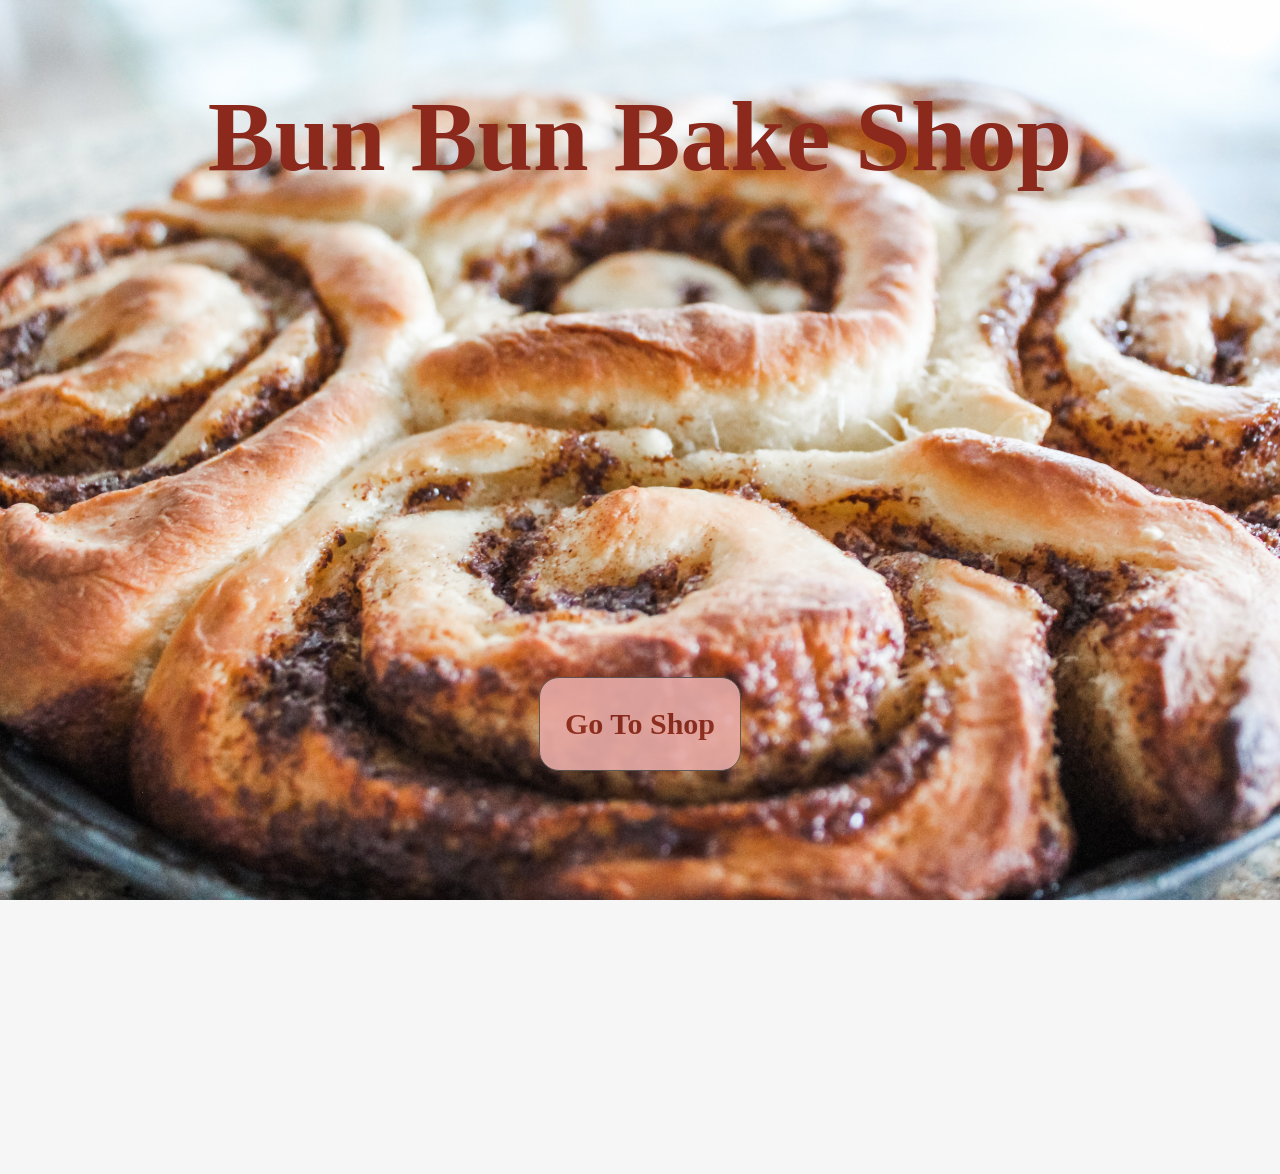
<file: index.html>
<!DOCTYPE html>
<html lang="en">
  <head>
    <meta charset="UTF-8" />
    <title>homepage</title>
    <link rel="stylesheet" href="index.css" />
  </head>

  <body class="bodyhome">
    <h1 class="hometitle">Bun Bun Bake Shop</h1>
    <div class="shop_placement">
      <a class="shop_button" href="./DecisionPage.html">Go To Shop</a>
    </div>
  </body>
</html>
</file>
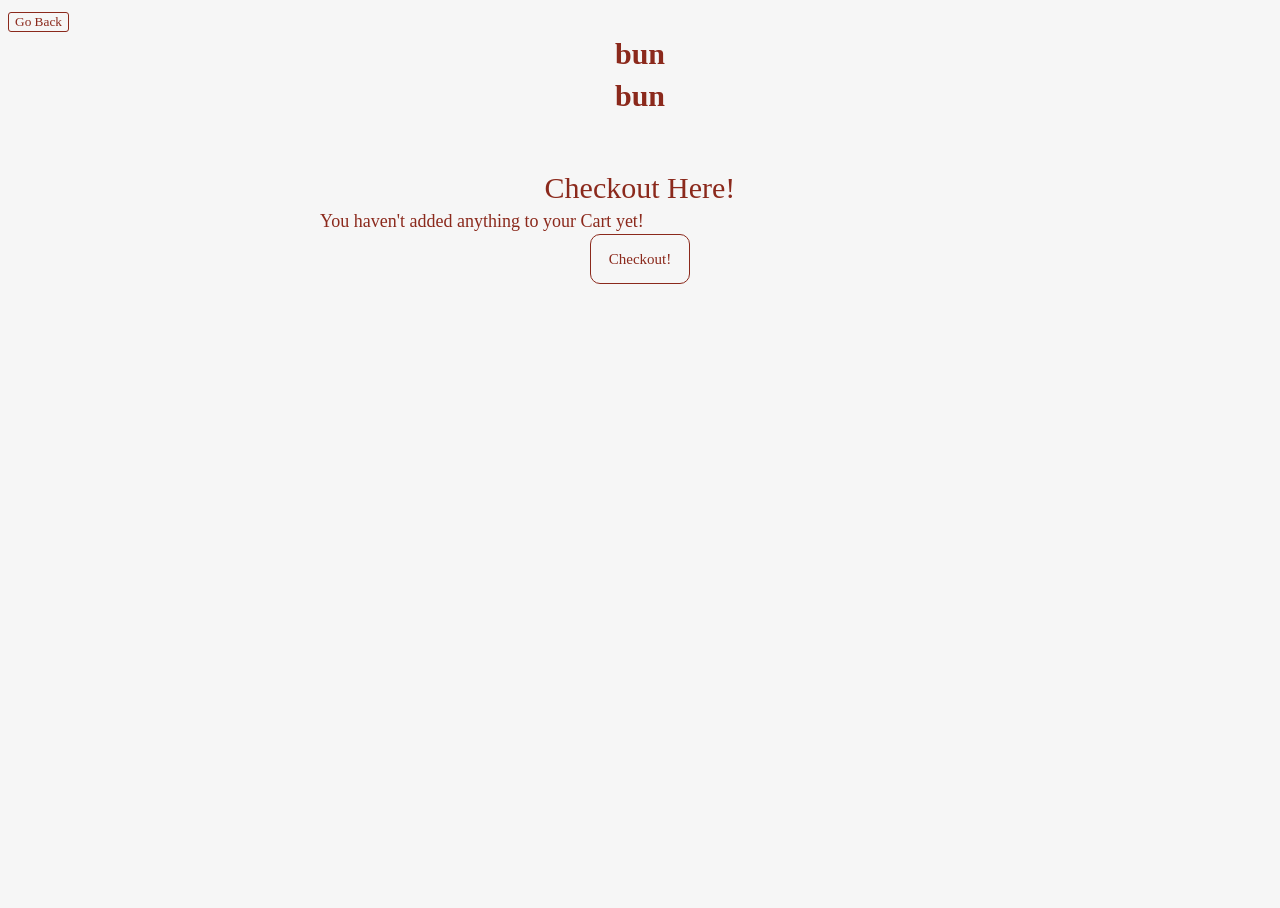
<file: Cart.html>
<!DOCTYPE html>
<html lang="en">
  <head>
    <meta charset="UTF-8" />
    <title>homepage</title>
    <link rel="stylesheet" href="index.css" />
  </head>

  <body onload="cartOnload()">
    <button onclick="window.history.go(-1); return false;">
      Go Back
    </button>
    <div>
      <a class="bunbun-logo" href="./homepage.html">bun</a>
      <a class="bunbun-logo" href="./homepage.html">bun</a>
    </div>

    <div class="cart-title">
      Checkout Here!
    </div>
    <div class="shopping-cart">
      <div id="cart-list"></div>
      <script src="./main.js"></script>
    </div>
  </body>
</html>
</file>
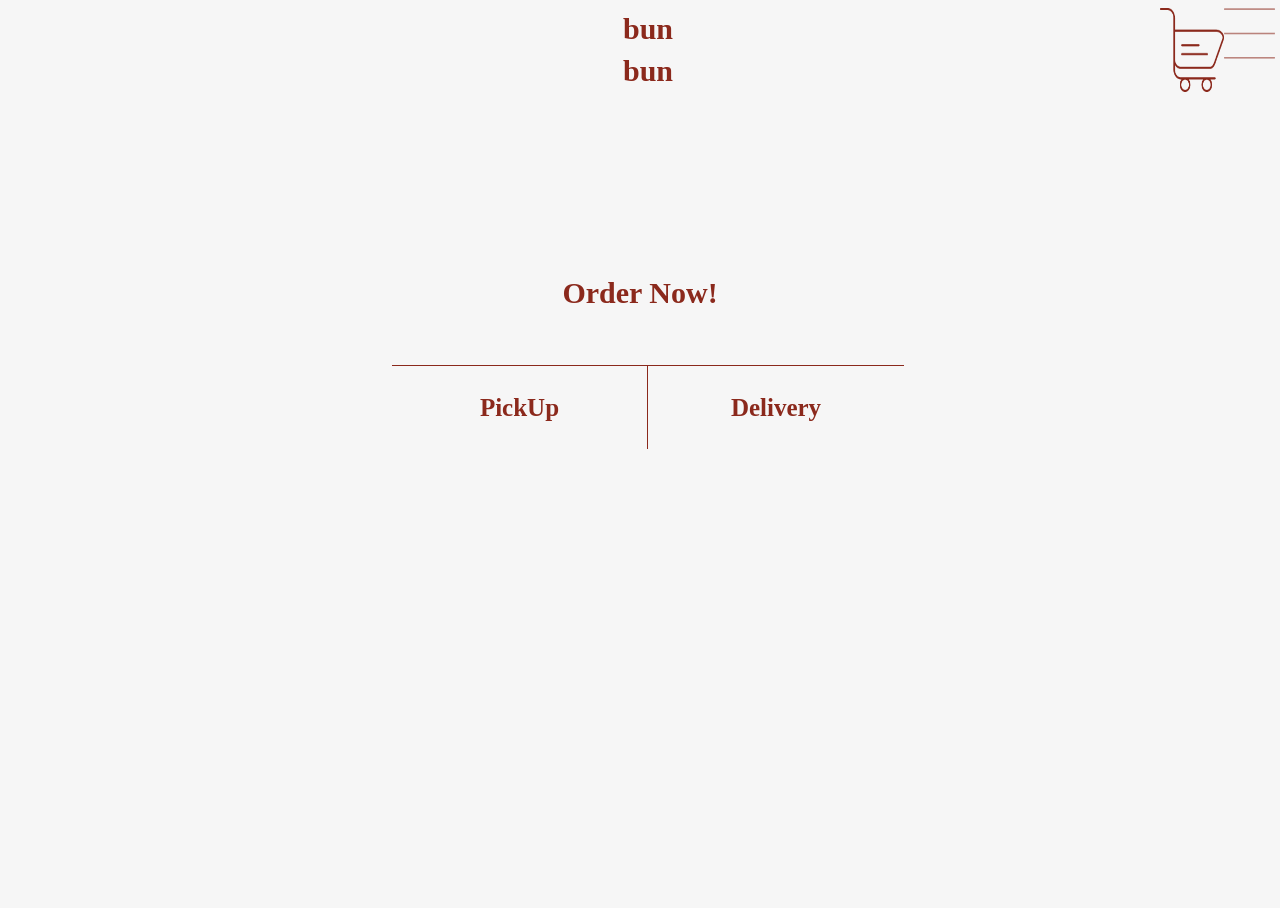
<file: DecisionPage.html>
<!DOCTYPE html>
<html lang="en">
  <head>
    <meta charset="UTF-8" />
    <title>homepage</title>
    <link rel="stylesheet" href="index.css" />
  </head>

  <body>
    <div class="shop-top">
      <div></div>
      <div>
        <a class="bunbun-logo" href="./homepage.html">bun</a>
        <a class="bunbun-logo" href="./homepage.html">bun</a>
      </div>
      <div></div>
      <div>
        <img class="cart" src="./assets/icons/shopping_cart.png" alt="cart icon"/>
      </div>
      <div>
        <img class="burger" src="./assets/icons/burger.png" alt="burger icon"/>
      </div>
    </div>
    <div class="order-title">
      Order Now!
    </div>
    <div class="shop-row2">
      <div></div>
      <div class="pick-up-toggle2">
        <a class="pick-or-del" href="./PickupPage.html">PickUp</a>
      </div>
      <div class="delivery-toggle">
        <a class="pick-or-del" href="./DeliveryPage.html">Delivery</a>
      </div>
      <div></div>
    </div>
  </body>
</html>
</file>
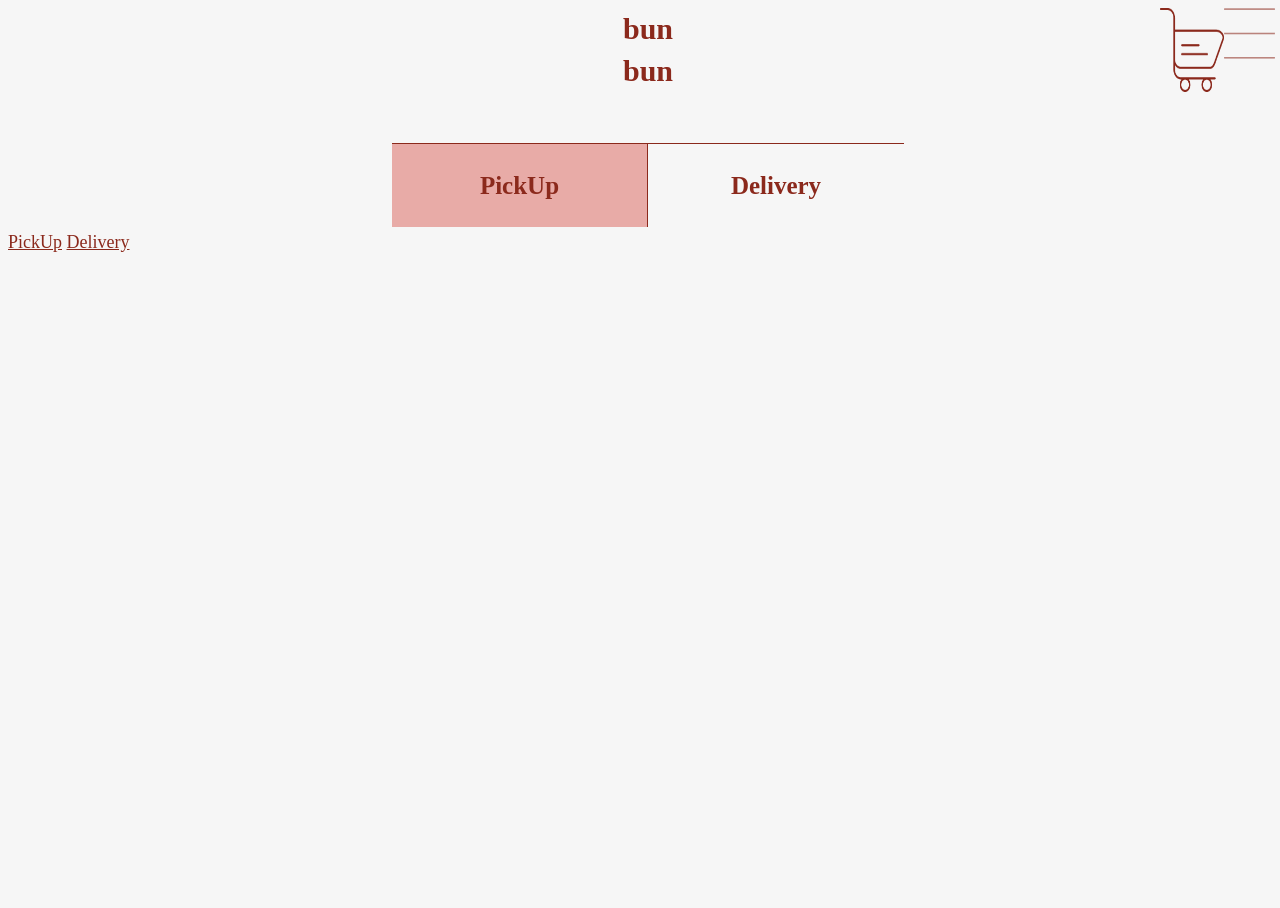
<file: DeliveryHome.html>
<!DOCTYPE html>
<html lang="en">
  <head>
    <meta charset="UTF-8" />
    <title>homepage</title>
    <link rel="stylesheet" href="index.css" />
  </head>

  <body>
    <div class="shop-top">
      <div></div>
      <div>
        <a class="bunbun-logo" href="./homepage.html">bun</a>
        <a class="bunbun-logo" href="./homepage.html">bun</a>
      </div>
      <div></div>
      <div>
        <img class="cart" src="./assets/icons/shopping_cart.png" alt="cart icon"/>
      </div>
      <div>
        <img class="burger" src="./assets/icons/burger.png" alt="burger icon"/>
      </div>
    </div>
    <div class="shop-row2">
      <div></div>
      <div class="pick-up-toggle">
        <a class="pick-or-del" href="./PickupPage.html">PickUp</a>
      </div>
      <div class="delivery-toggle">
        <a class="pick-or-del" href="./DeliveryPage.html">Delivery</a>
      </div>
      <div></div>
    </div>
    <a href="./PickupPage.html">PickUp</a>
    <a href="./DeliveryPage.html">Delivery</a>
  </body>
</html>
</file>
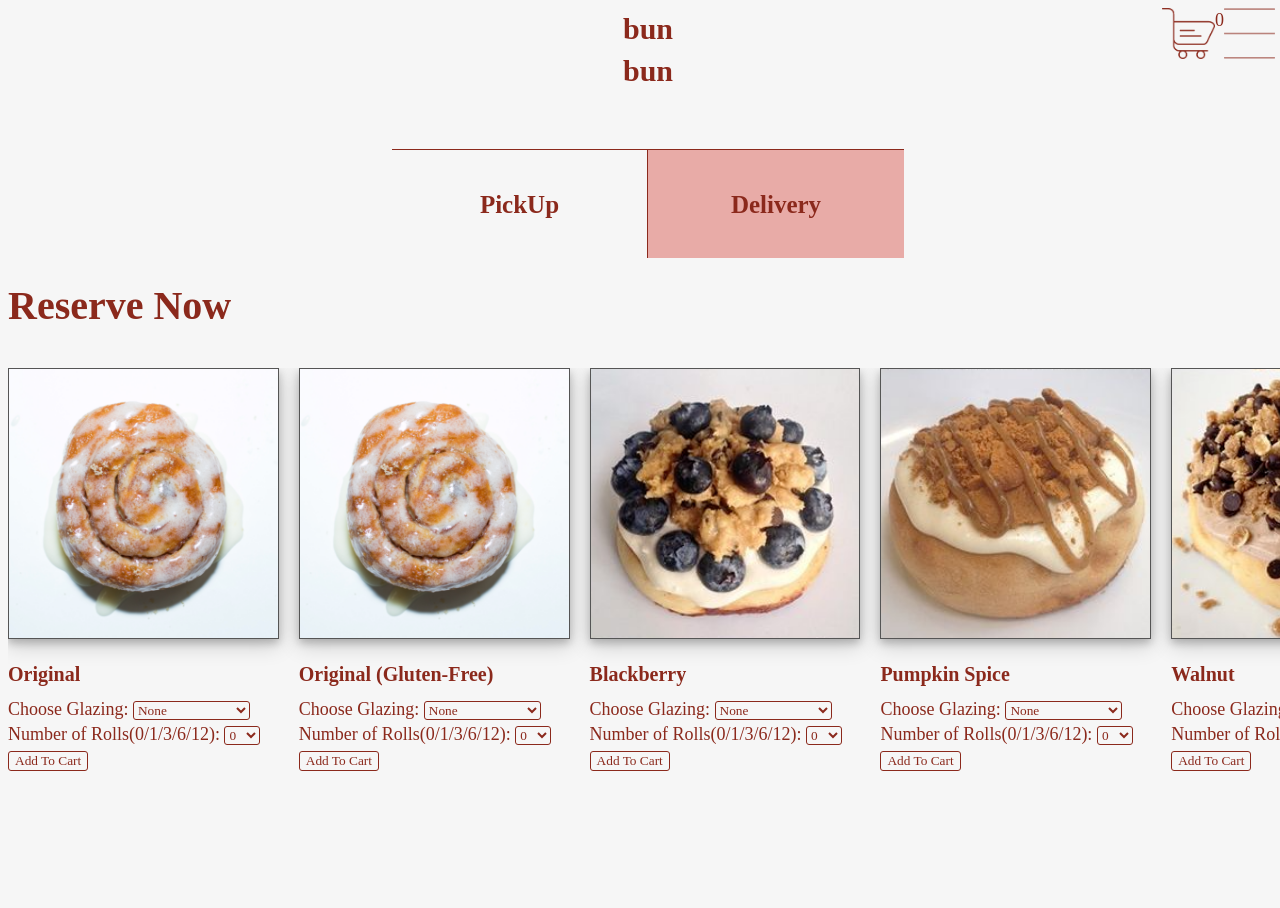
<file: DeliveryPage.html>
<!DOCTYPE html>
<html lang="en">
  <head>
    <meta charset="UTF-8" />
    <title>homepage</title>
    <link rel="stylesheet" href="index.css" />
  </head>

  <body onload="pageOnLoad()">
    <div class="shop-container">
      <div class="shop-top">
        <div></div>
        <div>
          <a class="bunbun-logo" href="./homepage.html">bun</a>
          <a class="bunbun-logo" href="./homepage.html">bun</a>
        </div>
        <div></div>
        <div class="cart-container">
          <a href="./Cart.html">
            <img
              class="cart"
              src="./assets/icons/shopping_cart.png"
              alt="cart icon"
            />
          </a>
          <div id="itemCounter"></div>
        </div>
        <div>
          <img
            class="burger"
            src="./assets/icons/burger.png"
            alt="burger icon"
          />
        </div>
      </div>
      <div class="shop-row2">
        <div></div>
        <div class="pick-up-toggle2">
          <a class="pick-or-del" href="./PickupPage.html">PickUp</a>
        </div>
        <div class="delivery-toggle2">
          <a class="pick-or-del" href="./DeliveryPage.html">Delivery</a>
        </div>
        <div></div>
      </div>
      <div class="shop-page-title">Reserve Now</div>
      <div class="gallery">
        <div class="gallery_item">
          <a href="#open-modal"
            ><img
              src="./assets/images/original.png"
              class="gallery_img"
              alt="Original Roll"
          /></a>

          <p class="gallery_roll_name">Original</p>
          <div>
            <label for="glaze1">Choose Glazing:</label>
            <select name="Glaze" id="glaze1">
              <option value="None">None</option>
              <option value="Sugar-milk">Sugar-milk</option>
              <option value="Vanilla-milk">Vanilla-milk</option>
              <option value="Double-chocolate">Double-chocolate</option>
            </select>
          </div>
          <div>
            <label for="roll_count1">Number of Rolls(0/1/3/6/12):</label>
            <select name="Roll_count" id="roll_count1">
              <option value="0">0</option>
              <option value="1">1</option>
              <option value="3">3</option>
              <option value="6">6</option>
              <option value="12">12</option>
            </select>
            <div>
              <button
                type="button"
                onclick="addToCart('Original Roll', document.getElementById('glaze1').value, document.getElementById('roll_count1').value, './assets/images/original.png')"
              >
                Add To Cart
              </button>
            </div>
            <script>
              console.log(
                document.getElementById("roll_count1").selectedOptions[0]
              );
            </script>
          </div>
        </div>
        <div class="gallery_item">
          <img
            src="./assets/images/original.png"
            class="gallery_img"
            alt="Original (gluten free) Roll"
          />

          <p class="gallery_roll_name">Original (Gluten-Free)</p>
          <div>
            <label for="glaze2">Choose Glazing:</label>
            <select name="Glaze" id="glaze2">
              <option value="None">None</option>
              <option value="Sugar-milk">Sugar-milk</option>
              <option value="Vanilla-milk">Vanilla-milk</option>
              <option value="Double-chocolate">Double-chocolate</option>
            </select>
          </div>
          <div>
            <label for="roll_count2">Number of Rolls(0/1/3/6/12):</label>
            <select name="Roll_count" id="roll_count2">
              <option value="0">0</option>
              <option value="1">1</option>
              <option value="3">3</option>
              <option value="6">6</option>
              <option value="12">12</option>
            </select>
            <div>
              <button
                type="button"
                onclick="addToCart('Original (Gluten-Free)', document.getElementById('glaze2').value, document.getElementById('roll_count2').value, './assets/images/original.png')"
              >
                Add To Cart
              </button>
            </div>
          </div>
        </div>
        <div class="gallery_item">
          <img
            src="./assets/images/blackberry.png"
            class="gallery_img"
            alt="Blackberry Roll"
          />

          <p class="gallery_roll_name">Blackberry</p>
          <div>
            <label for="glaze3">Choose Glazing:</label>
            <select name="Glaze" id="glaze3">
              <option value="None">None</option>
              <option value="Sugar-milk">Sugar-milk</option>
              <option value="Vanilla-milk">Vanilla-milk</option>
              <option value="Double-chocolate">Double-chocolate</option>
            </select>
          </div>
          <div>
            <label for="roll_count3">Number of Rolls(0/1/3/6/12):</label>
            <select name="Roll_count" id="roll_count3">
              <option value="0">0</option>
              <option value="1">1</option>
              <option value="3">3</option>
              <option value="6">6</option>
              <option value="12">12</option>
            </select>
            <div>
              <button
                type="button"
                onclick="addToCart('Blackberry', document.getElementById('glaze3').value, document.getElementById('roll_count3').value, './assets/images/blackberry.png')"
              >
                Add To Cart
              </button>
            </div>
          </div>
        </div>
        <div class="gallery_item">
          <img
            src="./assets/images/pumpkin.png"
            class="gallery_img"
            alt="Pumpkin Spice Roll"
          />

          <p class="gallery_roll_name">Pumpkin Spice</p>
          <div>
            <label for="glaze4">Choose Glazing:</label>
            <select name="Glaze" id="glaze4">
              <option value="None">None</option>
              <option value="Sugar-milk">Sugar-milk</option>
              <option value="Vanilla-milk">Vanilla-milk</option>
              <option value="Double-chocolate">Double-chocolate</option>
            </select>
          </div>
          <div>
            <label for="roll_count4">Number of Rolls(0/1/3/6/12):</label>
            <select name="Roll_count" id="roll_count4">
              <option value="0">0</option>
              <option value="1">1</option>
              <option value="3">3</option>
              <option value="6">6</option>
              <option value="12">12</option>
            </select>
            <button
              type="button"
              onclick="addToCart('Pumpkin Spice', document.getElementById('glaze4').value, document.getElementById('roll_count4').value, './assets/images/pumpkin.png')"
            >
              Add To Cart
            </button>
          </div>
        </div>
        <div class="gallery_item">
          <img
            src="./assets/images/walnut.png"
            class="gallery_img"
            alt="Walnut Roll"
          />

          <p class="gallery_roll_name">Walnut</p>
          <div>
            <label for="glaze5">Choose Glazing:</label>
            <select name="Glaze" id="glaze5">
              <option value="None">None</option>
              <option value="Sugar-milk">Sugar-milk</option>
              <option value="Vanilla-milk">Vanilla-milk</option>
              <option value="Double-chocolate">Double-chocolate</option>
            </select>
          </div>
          <div>
            <label for="roll_count5">Number of Rolls(0/1/3/6/12):</label>
            <select name="Roll_count" id="roll_count5">
              <option value="0">0</option>
              <option value="1">1</option>
              <option value="3">3</option>
              <option value="6">6</option>
              <option value="12">12</option>
            </select>
            <button
              type="button"
              onclick="addToCart('Walnut', document.getElementById('glaze5').value, document.getElementById('roll_count5').value, './assets/images/walnut.png')"
            >
              Add To Cart
            </button>
          </div>
        </div>
        <div class="gallery_item">
          <img
            src="./assets/images/pecan.png"
            class="gallery_img"
            alt="Caramel Pecan Roll"
          />

          <p class="gallery_roll_name">Caramel Pecan</p>
          <div>
            <label for="glaze6">Choose Glazing:</label>
            <select name="Glaze" id="glaze6">
              <option value="None">None</option>
              <option value="Sugar-milk">Sugar-milk</option>
              <option value="Vanilla-milk">Vanilla-milk</option>
              <option value="Double-chocolate">Double-chocolate</option>
            </select>
          </div>
          <div>
            <label for="roll_count6">Number of Rolls(0/1/3/6/12):</label>
            <select name="Roll_count" id="roll_count6">
              <option value="0">0</option>
              <option value="1">1</option>
              <option value="3">3</option>
              <option value="6">6</option>
              <option value="12">12</option>
            </select>
            <button
              type="button"
              onclick="addToCart('Caramel Pecan', document.getElementById('glaze6').value, document.getElementById('roll_count6').value, './assets/images/pecan.png')"
            >
              Add To Cart
            </button>
          </div>
        </div>
      </div>
      <div id="open-modal" class="modal-window">
        <div>
          <a href="#" title="Close" class="modal-close">X</a>
          <h1>Original</h1>
          <img
            src="./assets/images/original.png"
            class="specific-img"
            alt="Original Roll"
          />
          <div class="ingredient-calories">
            <div>
              <p class="ingredient_title">Ingredients</p>
              <ul class="ingredients">
                <li>All Purpose Flour</li>
                <li>Baking Powder</li>
                <li>Butter Milk</li>
              </ul>
            </div>
            <p>Total Calories: 365 cal</p>
          </div>
          <div>
            <label for="glaze">Choose Glazing:</label>
            <select name="Glaze" id="glaze">
              <option value="None">None</option>
              <option value="Sugar-milk">Sugar-milk</option>
              <option value="Vanilla-milk">Vanilla-milk</option>
              <option value="Double-chocolate">Double-chocolate</option>
            </select>
          </div>
          <div>
            <label for="roll_count">Number of Rolls(0/1/3/6/12):</label>
            <select name="Roll_count" id="roll_count">
              <option value="0">0</option>
              <option value="1">1</option>
              <option value="3">3</option>
              <option value="6">6</option>
              <option value="12">12</option>
            </select>

            <div class="submit-item">
              <input type="submit" value="Add to Cart" />
            </div>
          </div>
        </div>
      </div>
    </div>
    <script src="./main.js"></script>
  </body>
</html>
</file>
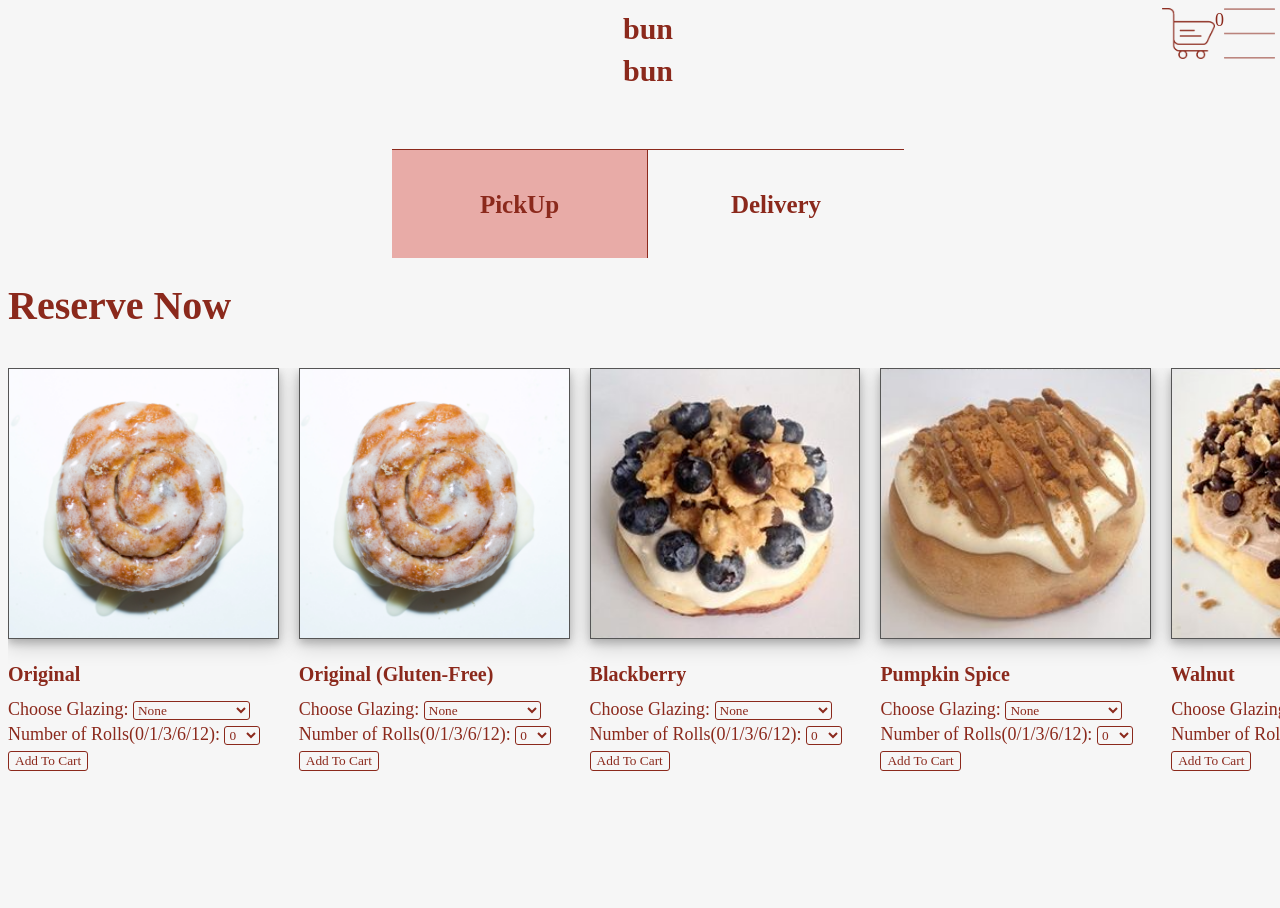
<file: PickupPage.html>
<!DOCTYPE html>
<html lang="en">
  <head>
    <meta charset="UTF-8" />
    <title>homepage</title>
    <link rel="stylesheet" href="index.css" />
  </head>

  <body onload="pageOnLoad()">
    <div class="shop-container">
      <div class="shop-top">
        <div></div>
        <div>
          <a class="bunbun-logo" href="./homepage.html">bun</a>
          <a class="bunbun-logo" href="./homepage.html">bun</a>
        </div>
        <div></div>
        <div class="cart-container">
          <a href="./Cart.html">
            <img
              class="cart"
              src="./assets/icons/shopping_cart.png"
              alt="cart icon"
            />
          </a>
          <div id="itemCounter"></div>
        </div>
        <div>
          <img
            class="burger"
            src="./assets/icons/burger.png"
            alt="burger icon"
          />
        </div>
      </div>
      <div class="shop-row2">
        <div></div>
        <div class="pick-up-toggle">
          <a class="pick-or-del" href="./PickupPage.html">PickUp</a>
        </div>
        <div class="delivery-toggle">
          <a class="pick-or-del" href="./DeliveryPage.html">Delivery</a>
        </div>
        <div></div>
      </div>
      <div class="shop-page-title">Reserve Now</div>
      <div class="gallery">
        <div class="gallery_item">
          <a href="#open-modal"
            ><img
              src="./assets/images/original.png"
              class="gallery_img"
              alt="Original Roll"
          /></a>

          <p class="gallery_roll_name">Original</p>
          <div>
            <label for="glaze1">Choose Glazing:</label>
            <select name="Glaze" id="glaze1">
              <option value="None">None</option>
              <option value="Sugar-milk">Sugar-milk</option>
              <option value="Vanilla-milk">Vanilla-milk</option>
              <option value="Double-chocolate">Double-chocolate</option>
            </select>
          </div>
          <div>
            <label for="roll_count1">Number of Rolls(0/1/3/6/12):</label>
            <select name="Roll_count" id="roll_count1">
              <option value="0">0</option>
              <option value="1">1</option>
              <option value="3">3</option>
              <option value="6">6</option>
              <option value="12">12</option>
            </select>
            <div>
              <button
                type="button"
                onclick="addToCart('Original Roll', document.getElementById('glaze1').value, document.getElementById('roll_count1').value, './assets/images/original.png')"
              >
                Add To Cart
              </button>
            </div>
            <script>
              console.log(
                document.getElementById("roll_count1").selectedOptions[0]
              );
            </script>
          </div>
        </div>
        <div class="gallery_item">
          <img
            src="./assets/images/original.png"
            class="gallery_img"
            alt="Original (gluten free) Roll"
          />

          <p class="gallery_roll_name">Original (Gluten-Free)</p>
          <div>
            <label for="glaze2">Choose Glazing:</label>
            <select name="Glaze" id="glaze2">
              <option value="None">None</option>
              <option value="Sugar-milk">Sugar-milk</option>
              <option value="Vanilla-milk">Vanilla-milk</option>
              <option value="Double-chocolate">Double-chocolate</option>
            </select>
          </div>
          <div>
            <label for="roll_count2">Number of Rolls(0/1/3/6/12):</label>
            <select name="Roll_count" id="roll_count2">
              <option value="0">0</option>
              <option value="1">1</option>
              <option value="3">3</option>
              <option value="6">6</option>
              <option value="12">12</option>
            </select>
            <div>
              <button
                type="button"
                onclick="addToCart('Original (Gluten-Free)', document.getElementById('glaze2').value, document.getElementById('roll_count2').value, './assets/images/original.png')"
              >
                Add To Cart
              </button>
            </div>
          </div>
        </div>
        <div class="gallery_item">
          <img
            src="./assets/images/blackberry.png"
            class="gallery_img"
            alt="Blackberry Roll"
          />

          <p class="gallery_roll_name">Blackberry</p>
          <div>
            <label for="glaze3">Choose Glazing:</label>
            <select name="Glaze" id="glaze3">
              <option value="None">None</option>
              <option value="Sugar-milk">Sugar-milk</option>
              <option value="Vanilla-milk">Vanilla-milk</option>
              <option value="Double-chocolate">Double-chocolate</option>
            </select>
          </div>
          <div>
            <label for="roll_count3">Number of Rolls(0/1/3/6/12):</label>
            <select name="Roll_count" id="roll_count3">
              <option value="0">0</option>
              <option value="1">1</option>
              <option value="3">3</option>
              <option value="6">6</option>
              <option value="12">12</option>
            </select>
            <div>
              <button
                type="button"
                onclick="addToCart('Blackberry', document.getElementById('glaze3').value, document.getElementById('roll_count3').value, './assets/images/blackberry.png')"
              >
                Add To Cart
              </button>
            </div>
          </div>
        </div>
        <div class="gallery_item">
          <img
            src="./assets/images/pumpkin.png"
            class="gallery_img"
            alt="Pumpkin Spice Roll"
          />

          <p class="gallery_roll_name">Pumpkin Spice</p>
          <div>
            <label for="glaze4">Choose Glazing:</label>
            <select name="Glaze" id="glaze4">
              <option value="None">None</option>
              <option value="Sugar-milk">Sugar-milk</option>
              <option value="Vanilla-milk">Vanilla-milk</option>
              <option value="Double-chocolate">Double-chocolate</option>
            </select>
          </div>
          <div>
            <label for="roll_count4">Number of Rolls(0/1/3/6/12):</label>
            <select name="Roll_count" id="roll_count4">
              <option value="0">0</option>
              <option value="1">1</option>
              <option value="3">3</option>
              <option value="6">6</option>
              <option value="12">12</option>
            </select>
            <button
              type="button"
              onclick="addToCart('Pumpkin Spice', document.getElementById('glaze4').value, document.getElementById('roll_count4').value, './assets/images/pumpkin.png')"
            >
              Add To Cart
            </button>
          </div>
        </div>
        <div class="gallery_item">
          <img
            src="./assets/images/walnut.png"
            class="gallery_img"
            alt="Walnut Roll"
          />

          <p class="gallery_roll_name">Walnut</p>
          <div>
            <label for="glaze5">Choose Glazing:</label>
            <select name="Glaze" id="glaze5">
              <option value="None">None</option>
              <option value="Sugar-milk">Sugar-milk</option>
              <option value="Vanilla-milk">Vanilla-milk</option>
              <option value="Double-chocolate">Double-chocolate</option>
            </select>
          </div>
          <div>
            <label for="roll_count5">Number of Rolls(0/1/3/6/12):</label>
            <select name="Roll_count" id="roll_count5">
              <option value="0">0</option>
              <option value="1">1</option>
              <option value="3">3</option>
              <option value="6">6</option>
              <option value="12">12</option>
            </select>
            <button
              type="button"
              onclick="addToCart('Walnut', document.getElementById('glaze5').value, document.getElementById('roll_count5').value, './assets/images/walnut.png')"
            >
              Add To Cart
            </button>
          </div>
        </div>
        <div class="gallery_item">
          <img
            src="./assets/images/pecan.png"
            class="gallery_img"
            alt="Caramel Pecan Roll"
          />

          <p class="gallery_roll_name">Caramel Pecan</p>
          <div>
            <label for="glaze6">Choose Glazing:</label>
            <select name="Glaze" id="glaze6">
              <option value="None">None</option>
              <option value="Sugar-milk">Sugar-milk</option>
              <option value="Vanilla-milk">Vanilla-milk</option>
              <option value="Double-chocolate">Double-chocolate</option>
            </select>
          </div>
          <div>
            <label for="roll_count6">Number of Rolls(0/1/3/6/12):</label>
            <select name="Roll_count" id="roll_count6">
              <option value="0">0</option>
              <option value="1">1</option>
              <option value="3">3</option>
              <option value="6">6</option>
              <option value="12">12</option>
            </select>
            <button
              type="button"
              onclick="addToCart('Caramel Pecan', document.getElementById('glaze6').value, document.getElementById('roll_count6').value, './assets/images/pecan.png')"
            >
              Add To Cart
            </button>
          </div>
        </div>
      </div>
      <div id="open-modal" class="modal-window">
        <div>
          <a href="#" title="Close" class="modal-close">X</a>
          <h1>Original</h1>
          <img
            src="./assets/images/original.png"
            class="specific-img"
            alt="Original Roll"
          />
          <div class="ingredient-calories">
            <div>
              <p class="ingredient_title">Ingredients</p>
              <ul class="ingredients">
                <li>All Purpose Flour</li>
                <li>Baking Powder</li>
                <li>Butter Milk</li>
              </ul>
            </div>
            <p>Total Calories: 365 cal</p>
          </div>
          <div>
            <label for="glaze">Choose Glazing:</label>
            <select name="Glaze" id="glaze">
              <option value="None">None</option>
              <option value="Sugar-milk">Sugar-milk</option>
              <option value="Vanilla-milk">Vanilla-milk</option>
              <option value="Double-chocolate">Double-chocolate</option>
            </select>
          </div>
          <div>
            <label for="roll_count">Number of Rolls(0/1/3/6/12):</label>
            <select name="Roll_count" id="roll_count">
              <option value="0">0</option>
              <option value="1">1</option>
              <option value="3">3</option>
              <option value="6">6</option>
              <option value="12">12</option>
            </select>

            <div class="submit-item">
              <input type="submit" value="Add to Cart" />
            </div>
          </div>
        </div>
      </div>
    </div>
    <script src="./main.js"></script>
  </body>
</html>
</file>
<file: index.css>
.bodyhome {
  background-image: url("./assets/images/jessica-johnston-I3G3qN9W7LI-unsplash.jpg");
  background-size: cover;
  background-repeat: no-repeat;
}
.bodyhome::before {
  background-color: rgba(0, 0, 0, 1);
}

.hometitle {
  font-family: "Avenir";
  font-size: 100px;
  display: flex;
  justify-content: center;
  align-items: center;
}

.gallery {
  overflow-x: scroll;
  overflow-y: hidden;
  scroll-snap-type: x mandatory;
  scroll-behavior: smooth;
  display: flex;
}

.gallery_img {
  scroll-snap-align: start;
  margin-bottom: 5px;
  width: 21vw;
  height: 21vw;
  object-fit: cover;
  box-shadow: 0 4px 8px 0 rgba(0, 0, 0, 0.2), 0 6px 20px 0 rgba(0, 0, 0, 0.19);
  border: 1px solid #555;
}
.shop_placement {
  display: flex;
  width: 100%;
  height: 100%;
  justify-content: center;
  align-items: center;
}
.shop_button {
  padding: 2%;
  background-color: #e8aba7;
  border-radius: 20px;
  border: 1px solid #555;
  opacity: 90%;
  font-weight: bold;
  text-decoration: none;
  font-size: 30px;
}
ul.ingredients {
  list-style-type: circle;
  margin: 0;
  padding: 0px 0px 0px 20px;
}

.submit-item {
  padding: 3%;
  padding-top: 40px;
  display: flex;
  width: 94%;
  justify-content: center;
  align-items: center;
}
.ingredient_title {
  margin-bottom: 1px;
}
.gallery_item {
  margin-left: 10px;
  margin-right: 10px;
}
.gallery_roll_name {
  font-size: 20px;
  font-weight: bold;
  margin-top: 1vh;
  margin-bottom: 1vh;
}
.shop-page-title {
  font-size: 40px;
  font-weight: bold;
  padding-left: 0%;
}

.shop-container {
  display: grid;
  grid-template-rows: 10vh 20vh 10vh 60vh;
}
.shop-top {
  display: grid;
  grid-template-columns: 45vw 10vw 35vw 5vw 5vw;
}
.shop-row2 {
  display: grid;
  grid-template-columns: 30vw 20vw 20vw 30vw;
}

.specific-img {
  scroll-snap-align: start;
  margin-bottom: 5px;
  width: 35vw;
  height: 20vw;
  object-fit: cover;
  box-shadow: 0 4px 8px 0 rgba(0, 0, 0, 0.2), 0 6px 20px 0 rgba(0, 0, 0, 0.19);
  border: 1px solid #555;
  display: flex;
  justify-content: center;
  align-items: center;
  width: 100%;
}
.ingredient-calories {
  display: grid;
  grid-template-columns: 50% 50%;
}
.pick-up-toggle {
  margin-top: 20%;
  margin-bottom: 20%;
  display: flex;
  justify-content: center;
  align-items: center;
  height: 60%;
  border: 1px solid #8b291c;
  border-width: 1px 1px 0px 0px;
  background-color: #e8aba7;
}
.delivery-toggle {
  margin-top: 20%;
  margin-bottom: 20%;
  display: flex;
  justify-content: center;
  align-items: center;
  height: 60%;
  border: 1px solid #8b291c;
  border-width: 1px 0px 0px 0px;
}
.pick-up-toggle2 {
  margin-top: 20%;
  margin-bottom: 20%;
  display: flex;
  justify-content: center;
  align-items: center;
  height: 60%;
  border: 1px solid #8b291c;
  border-width: 1px 1px 0px 0px;
}
.delivery-toggle2 {
  margin-top: 20%;
  margin-bottom: 20%;
  display: flex;
  justify-content: center;
  align-items: center;
  height: 60%;
  border: 1px solid #8b291c;
  border-width: 1px 0px 0px 0px;
  background-color: #e8aba7;
}

.pick-or-del {
  font-size: 25px;
  font-weight: bold;
  text-decoration: none;
}

.order-title {
  width: 100%;
  justify-content: center;
  text-align: center;
  font-size: 30px;
  font-weight: bold;
  padding-top: 20vh;
}
.bunbun-logo {
  display: flex;
  justify-content: center;
  font-size: 30px;
  margin-bottom: 0px;
  margin-top: 0px;
  font-weight: bold;
  text-decoration: none;
}
.cart {
  width: 100%;
  height: 100%;
}
.cart-container {
  display: flex;
  justify-content: right;
  width: 5vw;
  height: 4vw;
}
.burger {
  display: flex;
  justify-content: right;
  width: 4vw;
  height: 4vw;
}
.cart-element {
  overflow-y: auto;
  height: 50%;
  border: 1px solid #8b291c;
  border-width: 1px 0px 0px 0px;
  display:grid;
  grid-template-columns: 10vw 10vw 10vw 10vw 10vw;
}
.shopping-cart {
  margin: auto;
  width: 50vw;
}
.cart-img {
  /* align-items: center; */
  width: 50px;
  height: 50px;
  margin: 20px;
  box-shadow: 0 4px 8px 0 rgba(0, 0, 0, 0.2), 0 6px 20px 0 rgba(0, 0, 0, 0.19);
  border: 1px solid #555;

}

.cart-flavor {
  display: flex;
  align-items: center;
}
.cart-amount {
  display: flex;
  align-items: center;
}
.cart-glazing {
  display: flex;
  align-items: center;
}
#cart-list {
  overflow-y: auto;
}
#itemCounter {

}
.cart-delete {
  width: 30px;
  height: 30px;
  margin:auto;
}
.cart-checkout {
  width: 100px;
  height: 50px;
  border-radius: 10px;
  margin: auto;
  display: flex;
  justify-content: center;
  align-items: center;
  font-size: 15px;
}
.cart-title {
  margin: auto;
  display: flex;
  justify-content: center;
  margin-top: 50px;
  font-size: 30px;
}



/* h1 {
  font-family:"Avenir";
}

p {
  font-family:"Avenir";
}
label {
  font-family:"Avenir";
}
a {
  font-family:"Avenir";
} */
label {
  color: #8b291c;
}
.modal-window {
  position: fixed;
  background-color: rgba(255, 255, 255, 0.85);
  top: 0;
  right: 0;
  bottom: 0;
  left: 0;
  z-index: 999;
  visibility: hidden;
  opacity: 0;
  pointer-events: none;
  transition: all 0.2s;
}
.modal-window:target {
  visibility: visible;
  opacity: 1;
  pointer-events: auto;
}
.modal-window > div {
  width: 400px;
  position: absolute;
  top: 50%;
  left: 50%;
  transform: translate(-50%, -50%);
  padding: 2em;
  background: #f8f0bb;
}
.modal-window header {
  font-weight: bold;
}
.modal-window h1 {
  font-size: 150%;
  margin: 0 0 15px;
}
.modal-close {
  color: #aaa;
  line-height: 50px;
  font-size: 80%;
  position: absolute;
  right: 0;
  text-align: center;
  top: 0;
  width: 70px;
  text-decoration: none;
}
.modal-close:hover {
  color: black;
}
/* Demo Styles */
html,
body {
  height: 100%;
}
html {
  font-size: 18px;
  line-height: 1.4;
}
body {
  font-family: "Avenir";
  background-color: #f6f6f6;
  color: #8b291c;
}

a {
  color: inherit;
}
.container {
  display: grid;
  justify-content: center;
  align-items: center;
  height: 100vh;
}
.modal-window > div {
  border-radius: 1rem;
}
.modal-window div:not(:last-of-type) {
  margin-bottom: 15px;
}
button {
  border: 1px solid #8b291c;
  border-radius: 3px;
  font-family: "Avenir";
  color: #8b291c;
  background-color: #f6f6f6;
}
button:hover {
  background-color: #e0e0e0;
  cursor: pointer;
}

input[type="submit"] {
  border: 1px solid #8b291c;
  border-radius: 3px;
  font-family: "Avenir";
  color: #8b291c;
  background-color: #f6f6f6;
}

select {
  border: 1px solid #8b291c;
  border-radius: 3px;
  font-family: "Avenir";
  color: #8b291c;
  background-color: #f6f6f6;
}
</file>
